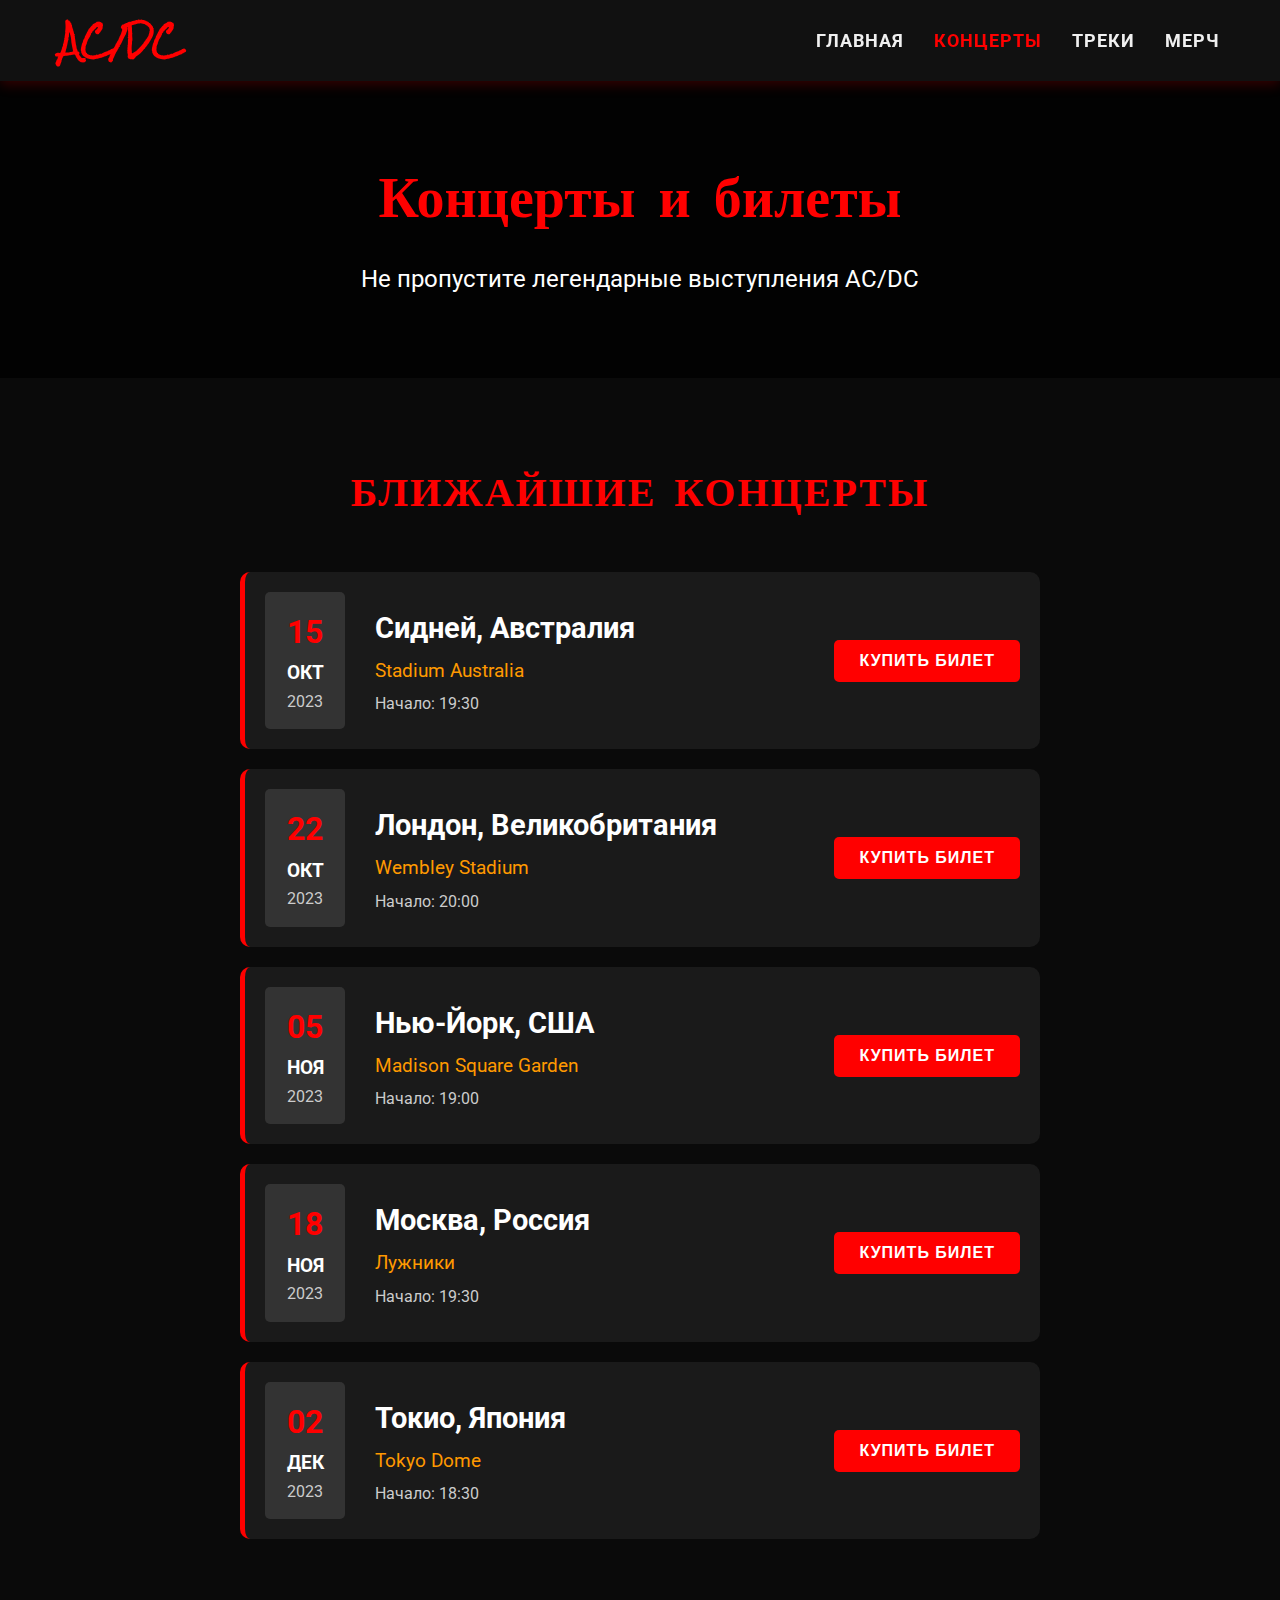
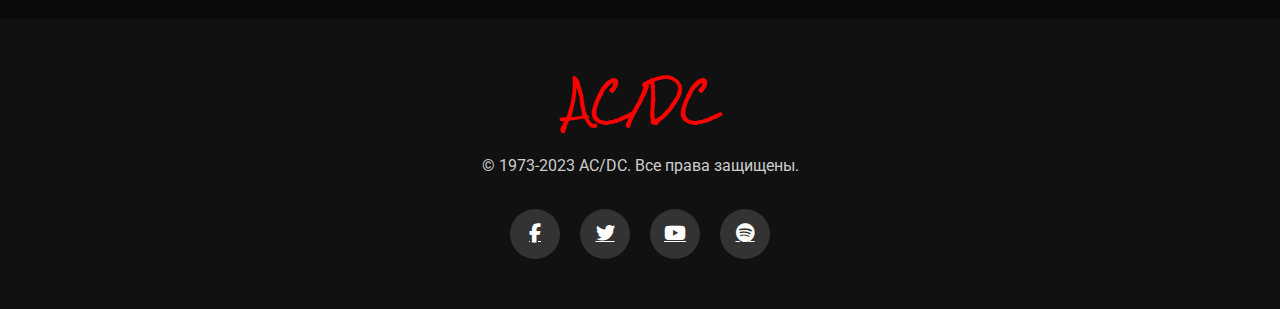
<file: concerts.html>
<!DOCTYPE html>
<html lang="ru">
<head>
    <meta charset="UTF-8">
    <meta name="viewport" content="width=device-width, initial-scale=1.0">
    <title>AC/DC - Концерты</title>
    <link rel="stylesheet" href="css/style.css">
    <link rel="stylesheet" href="https://cdnjs.cloudflare.com/ajax/libs/font-awesome/6.4.0/css/all.min.css">
    <link href="https://fonts.googleapis.com/css2?family=Roboto:wght@400;700&family=Rock+Salt&display=swap" rel="stylesheet">
</head>
<body>
    <!-- Навигация -->
    <nav class="navbar">
        <div class="container">
            <a href="index.html" class="logo">AC/DC</a>
            <div class="nav-toggle" id="navToggle">
                <i class="fas fa-bars"></i>
            </div>
            <ul class="nav-menu">
                <li><a href="index.html">Главная</a></li>
                <li><a href="concerts.html" class="active">Концерты</a></li>
                <li><a href="tracks.html">Треки</a></li>
                <li><a href="merch.html">Мерч</a></li>
            </ul>
        </div>
    </nav>

    <!-- Заголовок страницы -->
    <section class="page-header">
        <div class="container">
            <h1 class="page-title">Концерты и билеты</h1>
            <p class="page-subtitle">Не пропустите легендарные выступления AC/DC</p>
        </div>
    </section>

    <!-- Слайдер концертов -->
    <section class="section concerts-slider">
        <div class="container">
            <h2 class="section-title">Ближайшие концерты</h2>
            <div class="concerts-container">
                <div class="concert-card">
                    <div class="concert-date">
                        <span class="day">15</span>
                        <span class="month">ОКТ</span>
                        <span class="year">2023</span>
                    </div>
                    <div class="concert-info">
                        <h3 class="concert-city">Сидней, Австралия</h3>
                        <p class="concert-venue">Stadium Australia</p>
                        <p class="concert-time">Начало: 19:30</p>
                    </div>
                    <button class="btn-ticket" data-concert="Сидней, 15 октября 2023">Купить билет</button>
                </div>
                
                <div class="concert-card">
                    <div class="concert-date">
                        <span class="day">22</span>
                        <span class="month">ОКТ</span>
                        <span class="year">2023</span>
                    </div>
                    <div class="concert-info">
                        <h3 class="concert-city">Лондон, Великобритания</h3>
                        <p class="concert-venue">Wembley Stadium</p>
                        <p class="concert-time">Начало: 20:00</p>
                    </div>
                    <button class="btn-ticket" data-concert="Лондон, 22 октября 2023">Купить билет</button>
                </div>
                
                <div class="concert-card">
                    <div class="concert-date">
                        <span class="day">05</span>
                        <span class="month">НОЯ</span>
                        <span class="year">2023</span>
                    </div>
                    <div class="concert-info">
                        <h3 class="concert-city">Нью-Йорк, США</h3>
                        <p class="concert-venue">Madison Square Garden</p>
                        <p class="concert-time">Начало: 19:00</p>
                    </div>
                    <button class="btn-ticket" data-concert="Нью-Йорк, 5 ноября 2023">Купить билет</button>
                </div>
                
                <div class="concert-card">
                    <div class="concert-date">
                        <span class="day">18</span>
                        <span class="month">НОЯ</span>
                        <span class="year">2023</span>
                    </div>
                    <div class="concert-info">
                        <h3 class="concert-city">Москва, Россия</h3>
                        <p class="concert-venue">Лужники</p>
                        <p class="concert-time">Начало: 19:30</p>
                    </div>
                    <button class="btn-ticket" data-concert="Москва, 18 ноября 2023">Купить билет</button>
                </div>
                
                <div class="concert-card">
                    <div class="concert-date">
                        <span class="day">02</span>
                        <span class="month">ДЕК</span>
                        <span class="year">2023</span>
                    </div>
                    <div class="concert-info">
                        <h3 class="concert-city">Токио, Япония</h3>
                        <p class="concert-venue">Tokyo Dome</p>
                        <p class="concert-time">Начало: 18:30</p>
                    </div>
                    <button class="btn-ticket" data-concert="Токио, 2 декабря 2023">Купить билет</button>
                </div>
            </div>
        </div>
    </section>

    <!-- Модальное окно для покупки билетов -->
    <div class="modal-overlay" id="ticketModal">
        <div class="modal">
            <div class="modal-header">
                <h2 class="modal-title">Покупка билета</h2>
                <button class="modal-close" id="modalClose">&times;</button>
            </div>
            <div class="modal-body">
                <form id="ticketForm">
                    <div class="form-group">
                        <label for="concert">Концерт:</label>
                        <input type="text" id="concert" name="concert" readonly>
                    </div>
                    <div class="form-group">
                        <label for="name">ФИО:</label>
                        <input type="text" id="name" name="name" required>
                    </div>
                    <div class="form-group">
                        <label for="email">Email:</label>
                        <input type="email" id="email" name="email" required>
                    </div>
                    <div class="form-group">
                        <label for="phone">Телефон:</label>
                        <input type="tel" id="phone" name="phone" required>
                    </div>
                    <div class="form-group">
                        <label for="quantity">Количество билетов:</label>
                        <select id="quantity" name="quantity">
                            <option value="1">1</option>
                            <option value="2">2</option>
                            <option value="3">3</option>
                            <option value="4">4</option>
                            <option value="5">5</option>
                        </select>
                    </div>
                    <div class="form-group">
                        <label for="category">Категория:</label>
                        <select id="category" name="category">
                            <option value="standard">Стандарт ($120)</option>
                            <option value="vip">VIP ($250)</option>
                            <option value="front">Передние ряды ($350)</option>
                        </select>
                    </div>
                    <button type="submit" class="btn-submit">Купить</button>
                </form>
            </div>
        </div>
    </div>

    <!-- Футер -->
    <footer class="footer">
        <div class="container">
            <div class="footer-content">
                <div class="footer-logo">AC/DC</div>
                <p class="footer-text">© 1973-2023 AC/DC. Все права защищены.</p>
                <div class="social-links">
                    <a href="#"><i class="fab fa-facebook-f"></i></a>
                    <a href="#"><i class="fab fa-twitter"></i></a>
                    <a href="#"><i class="fab fa-youtube"></i></a>
                    <a href="#"><i class="fab fa-spotify"></i></a>
                </div>
            </div>
        </div>
    </footer>

    <script src="js/script.js"></script>
</body>
</html>
</file>
<file: css/style.css>
/* Базовые стили */
* {
    margin: 0;
    padding: 0;
    box-sizing: border-box;
}

body {
    font-family: 'Roboto', sans-serif;
    background-color: #0a0a0a;
    color: #f0f0f0;
    line-height: 1.6;
}

.container {
    width: 100%;
    max-width: 1200px;
    margin: 0 auto;
    padding: 0 20px;
}

.section {
    padding: 80px 0;
}

.section-title {
    font-family: 'Rock Salt', cursive;
    font-size: 2.5rem;
    text-align: center;
    margin-bottom: 50px;
    color: #ff0000;
    text-transform: uppercase;
    letter-spacing: 2px;
}

.section-text {
    font-size: 1.2rem;
    text-align: center;
    max-width: 800px;
    margin: 0 auto 40px;
    color: #ccc;
}

/* Навигация */
.navbar {
    background-color: #111;
    padding: 15px 0;
    position: fixed;
    width: 100%;
    top: 0;
    z-index: 1000;
    box-shadow: 0 4px 12px rgba(255, 0, 0, 0.2);
}

.navbar .container {
    display: flex;
    justify-content: space-between;
    align-items: center;
}

.logo {
    font-family: 'Rock Salt', cursive;
    font-size: 2rem;
    color: #ff0000;
    text-decoration: none;
    font-weight: bold;
}

.nav-menu {
    display: flex;
    list-style: none;
}

.nav-menu li {
    margin-left: 30px;
}

.nav-menu a {
    color: #f0f0f0;
    text-decoration: none;
    font-size: 1.1rem;
    font-weight: bold;
    text-transform: uppercase;
    letter-spacing: 1px;
    transition: color 0.3s;
}

.nav-menu a:hover,
.nav-menu a.active {
    color: #ff0000;
}

.nav-toggle {
    display: none;
    color: #fff;
    font-size: 1.5rem;
    cursor: pointer;
}

/* Герой-секция */
.hero {
    height: 100vh;
    background: url(../assets/images/29d5c2846b684d79c28a3a08af0aa3ce.jpg);
    background-repeat: no-repeat;
    background-position: center;
    background-size: cover;
    display: flex;
    align-items: center;
    justify-content: center;
    text-align: center;
    filter: grayscale(30%);
}

.hero-content {
    padding-top: 80px;
}

.band-name {
    font-family: 'Rock Salt', cursive;
    font-size: 6rem;
    color: #ff0000;
    text-transform: uppercase;
    letter-spacing: 5px;
    margin-bottom: 20px;
    text-shadow: 3px 3px 5px rgba(0, 0, 0, 0.8);
}

.slogan {
    font-size: 2rem;
    color: #fff;
    margin-bottom: 40px;
    font-weight: bold;
    text-shadow: 2px 2px 4px rgba(0, 0, 0, 0.8);
}

.btn-hero {
    display: inline-block;
    background-color: #ff0000;
    color: #fff;
    padding: 15px 40px;
    font-size: 1.2rem;
    font-weight: bold;
    text-decoration: none;
    border-radius: 30px;
    text-transform: uppercase;
    letter-spacing: 1px;
    transition: all 0.3s;
    border: 2px solid #ff0000;
}

.btn-hero:hover {
    background-color: transparent;
    color: #ff0000;
}

/* Участники группы */
.members-grid {
    display: grid;
    grid-template-columns: repeat(auto-fill, minmax(250px, 1fr));
    gap: 30px;
    margin-top: 40px;
}

.member-card {
    background-color: #1a1a1a;
    border-radius: 10px;
    overflow: hidden;
    transition: transform 0.3s, box-shadow 0.3s;
    border: 1px solid #333;
}

.member-card:hover {
    transform: translateY(-10px);
    box-shadow: 0 10px 20px rgba(255, 0, 0, 0.2);
}

.member-img {
    width: 100%;
    height: 250px;
    object-fit: cover;
    filter: grayscale(20%);
}

.member-name {
    font-size: 1.5rem;
    color: #ff0000;
    margin: 15px 20px 5px;
}

.member-role {
    font-size: 1.1rem;
    color: #ff9900;
    margin: 0 20px 10px;
    font-weight: bold;
}

.member-desc {
    padding: 0 20px 20px;
    color: #ccc;
}

/* Слайдер с постерами */
.slider {
    position: relative;
    overflow: hidden;
    border-radius: 10px;
    box-shadow: 0 10px 30px rgba(0, 0, 0, 0.7);
}

.slider-container {
    display: flex;
    transition: transform 0.5s ease;
}

.slide {
    min-width: 100%;
}

.slide img {
    width: 100%;
    height: 500px;
    object-fit: cover;
    display: block;
}

.slider-btn {
    position: absolute;
    top: 50%;
    transform: translateY(-50%);
    background-color: rgba(255, 0, 0, 0.7);
    color: white;
    border: none;
    width: 50px;
    height: 50px;
    border-radius: 50%;
    font-size: 1.5rem;
    cursor: pointer;
    z-index: 10;
    transition: background-color 0.3s;
}

.slider-btn:hover {
    background-color: rgba(255, 0, 0, 0.9);
}

.prev-btn {
    left: 20px;
}

.next-btn {
    right: 20px;
}

.slider-dots {
    position: absolute;
    bottom: 20px;
    left: 50%;
    transform: translateX(-50%);
    display: flex;
    gap: 10px;
}

.dot {
    width: 12px;
    height: 12px;
    border-radius: 50%;
    background-color: rgba(255, 255, 255, 0.5);
    cursor: pointer;
}

.dot.active {
    background-color: #ff0000;
}

/* Страница концертов */
.page-header {
    padding: 150px 0 80px;
    text-align: center;
    background: linear-gradient(rgba(0, 0, 0, 0.8), rgba(0, 0, 0, 0.8)), 
                url('https://images.unsplash.com/photo-1493225457124-a3eb161ffa5f?ixlib=rb-4.0.3&ixid=M3wxMjA3fDB8MHxwaG90by1wYWdlfHx8fGVufDB8fHx8fA%3D%3D&auto=format&fit=crop&w=1170&q=80') center/cover no-repeat;
}

.page-title {
    font-family: 'Rock Salt', cursive;
    font-size: 3.5rem;
    color: #ff0000;
    margin-bottom: 20px;
}

.page-subtitle {
    font-size: 1.5rem;
    color: #fff;
}

.concerts-container {
    display: flex;
    flex-direction: column;
    gap: 20px;
    max-width: 800px;
    margin: 0 auto;
}

.concert-card {
    display: flex;
    align-items: center;
    background-color: #1a1a1a;
    border-radius: 10px;
    padding: 20px;
    border-left: 5px solid #ff0000;
    transition: transform 0.3s;
}

.concert-card:hover {
    transform: translateX(10px);
}

.concert-date {
    display: flex;
    flex-direction: column;
    align-items: center;
    margin-right: 30px;
    background-color: #333;
    padding: 15px;
    border-radius: 5px;
    min-width: 80px;
}

.concert-date .day {
    font-size: 2rem;
    font-weight: bold;
    color: #ff0000;
}

.concert-date .month {
    font-size: 1.2rem;
    font-weight: bold;
    color: #fff;
}

.concert-date .year {
    font-size: 1rem;
    color: #ccc;
}

.concert-info {
    flex-grow: 1;
}

.concert-city {
    font-size: 1.8rem;
    color: #fff;
    margin-bottom: 5px;
}

.concert-venue {
    font-size: 1.2rem;
    color: #ff9900;
    margin-bottom: 5px;
}

.concert-time {
    font-size: 1rem;
    color: #ccc;
}

.btn-ticket {
    background-color: #ff0000;
    color: #fff;
    border: none;
    padding: 12px 25px;
    font-size: 1rem;
    font-weight: bold;
    border-radius: 5px;
    cursor: pointer;
    transition: background-color 0.3s;
    text-transform: uppercase;
    letter-spacing: 1px;
}

.btn-ticket:hover {
    background-color: #cc0000;
}

/* Модальное окно */
.modal-overlay {
    position: fixed;
    top: 0;
    left: 0;
    width: 100%;
    height: 100%;
    background-color: rgba(0, 0, 0, 0.8);
    display: flex;
    align-items: center;
    justify-content: center;
    z-index: 2000;
    display: none;
}

.modal {
    background-color: #1a1a1a;
    width: 90%;
    max-width: 500px;
    border-radius: 10px;
    overflow: hidden;
    box-shadow: 0 10px 30px rgba(255, 0, 0, 0.2);
}

.modal-header {
    background-color: #ff0000;
    padding: 20px;
    display: flex;
    justify-content: space-between;
    align-items: center;
}

.modal-title {
    font-family: 'Rock Salt', cursive;
    font-size: 1.8rem;
    color: #fff;
}

.modal-close {
    background: none;
    border: none;
    color: #fff;
    font-size: 2rem;
    cursor: pointer;
    line-height: 1;
}

.modal-body {
    padding: 30px;
}

.form-group {
    margin-bottom: 20px;
}

.form-group label {
    display: block;
    margin-bottom: 8px;
    font-weight: bold;
    color: #ccc;
}

.form-group input,
.form-group select {
    width: 100%;
    padding: 12px;
    background-color: #333;
    border: 1px solid #555;
    border-radius: 5px;
    color: #fff;
    font-size: 1rem;
}

.form-group input:focus,
.form-group select:focus {
    outline: none;
    border-color: #ff0000;
}

.btn-submit {
    width: 100%;
    background-color: #ff0000;
    color: #fff;
    border: none;
    padding: 15px;
    font-size: 1.2rem;
    font-weight: bold;
    border-radius: 5px;
    cursor: pointer;
    transition: background-color 0.3s;
    text-transform: uppercase;
    letter-spacing: 1px;
    margin-top: 10px;
}

.btn-submit:hover {
    background-color: #cc0000;
}

/* Страница с треками */
.player-container {
    display: flex;
    flex-wrap: wrap;
    gap: 40px;
    margin-bottom: 40px;
}

.player {
    flex: 1;
    min-width: 300px;
    background-color: #1a1a1a;
    border-radius: 10px;
    padding: 30px;
    box-shadow: 0 10px 20px rgba(0, 0, 0, 0.5);
}

.player-info {
    display: flex;
    align-items: center;
    margin-bottom: 30px;
}

.album-art {
    width: 150px;
    height: 150px;
    border-radius: 10px;
    overflow: hidden;
    margin-right: 20px;
    box-shadow: 0 5px 15px rgba(0, 0, 0, 0.5);
}

.album-art img {
    width: 100%;
    height: 100%;
    object-fit: cover;
}

.track-title {
    font-size: 2rem;
    color: #ff0000;
    margin-bottom: 5px;
}

.track-artist {
    font-size: 1.5rem;
    color: #fff;
    margin-bottom: 5px;
}

.track-album {
    font-size: 1rem;
    color: #ccc;
}

.player-controls {
    display: flex;
    justify-content: center;
    align-items: center;
    gap: 20px;
    margin-bottom: 30px;
}

.control-btn {
    background-color: #333;
    color: #fff;
    border: none;
    width: 50px;
    height: 50px;
    border-radius: 50%;
    font-size: 1.2rem;
    cursor: pointer;
    transition: background-color 0.3s;
}

.control-btn:hover {
    background-color: #ff0000;
}

.play-btn {
    width: 70px;
    height: 70px;
    font-size: 1.5rem;
    background-color: #ff0000;
}

.play-btn:hover {
    background-color: #cc0000;
}

.player-progress {
    display: flex;
    align-items: center;
    gap: 15px;
    margin-bottom: 30px;
}

.current-time,
.duration {
    font-size: 0.9rem;
    color: #ccc;
    min-width: 40px;
}

.progress-bar {
    flex-grow: 1;
    height: 6px;
    background-color: #333;
    border-radius: 3px;
    cursor: pointer;
    position: relative;
}

.progress {
    height: 100%;
    background-color: #ff0000;
    border-radius: 3px;
    width: 0%;
}

.player-volume {
    display: flex;
    align-items: center;
    gap: 15px;
}

.volume-icon {
    font-size: 1.2rem;
    color: #ccc;
}

.volume-bar {
    flex-grow: 1;
    height: 6px;
    background-color: #333;
    border-radius: 3px;
    cursor: pointer;
    position: relative;
}

.volume-level {
    height: 100%;
    background-color: #ff0000;
    border-radius: 3px;
    width: 70%;
}

/* Плейлист */
.playlist {
    flex: 1;
    min-width: 300px;
    background-color: #1a1a1a;
    border-radius: 10px;
    overflow: hidden;
    box-shadow: 0 10px 20px rgba(0, 0, 0, 0.5);
}

.playlist-title {
    background-color: #ff0000;
    color: #fff;
    padding: 20px;
    font-size: 1.5rem;
    text-align: center;
    text-transform: uppercase;
    letter-spacing: 1px;
}

.playlist-tracks {
    max-height: 400px;
    overflow-y: auto;
}

.playlist-item {
    display: flex;
    align-items: center;
    padding: 15px 20px;
    border-bottom: 1px solid #333;
    cursor: pointer;
    transition: background-color 0.3s;
}

.playlist-item:hover {
    background-color: #222;
}

.playlist-item.active {
    background-color: #222;
    border-left: 3px solid #ff0000;
}

.track-number {
    font-size: 1.2rem;
    color: #ff0000;
    font-weight: bold;
    margin-right: 20px;
    min-width: 30px;
}

.track-details {
    flex-grow: 1;
}

.track-details h4 {
    font-size: 1.2rem;
    color: #fff;
    margin-bottom: 5px;
}

.track-details p {
    font-size: 0.9rem;
    color: #ccc;
}

.track-duration {
    font-size: 1rem;
    color: #ccc;
}

.player-instructions {
    background-color: #1a1a1a;
    border-radius: 10px;
    padding: 25px;
    border-left: 5px solid #ff0000;
}

.player-instructions h3 {
    color: #ff0000;
    margin-bottom: 15px;
    font-size: 1.5rem;
}

.player-instructions ol {
    padding-left: 20px;
    color: #ccc;
}

.player-instructions li {
    margin-bottom: 10px;
}

.player-instructions code {
    background-color: #333;
    padding: 2px 6px;
    border-radius: 3px;
    font-family: monospace;
    color: #ff9900;
}

/* Страница мерча */
.merch-grid {
    display: grid;
    grid-template-columns: repeat(auto-fill, minmax(280px, 1fr));
    gap: 30px;
}

.merch-item {
    background-color: #1a1a1a;
    border-radius: 10px;
    overflow: hidden;
    transition: transform 0.3s, box-shadow 0.3s;
}

.merch-item:hover {
    transform: translateY(-10px);
    box-shadow: 0 10px 20px rgba(255, 0, 0, 0.2);
}

.merch-img {
    width: 100%;
    height: 250px;
    object-fit: cover;
}

.merch-name {
    font-size: 1.5rem;
    color: #fff;
    margin: 15px 20px 5px;
}

.merch-price {
    font-size: 1.3rem;
    color: #ff9900;
    font-weight: bold;
    margin: 0 20px 15px;
}

.btn-merch {
    display: block;
    width: calc(100% - 40px);
    margin: 0 20px 20px;
    background-color: #ff0000;
    color: #fff;
    border: none;
    padding: 12px;
    font-size: 1.1rem;
    font-weight: bold;
    border-radius: 5px;
    cursor: pointer;
    transition: background-color 0.3s;
    text-transform: uppercase;
    letter-spacing: 1px;
}

.btn-merch:hover {
    background-color: #cc0000;
}

/* Футер */
.footer {
    background-color: #111;
    padding: 50px 0;
    text-align: center;
}

.footer-logo {
    font-family: 'Rock Salt', cursive;
    font-size: 2.5rem;
    color: #ff0000;
    margin-bottom: 20px;
}

.footer-text {
    font-size: 1rem;
    color: #ccc;
    margin-bottom: 30px;
}

.social-links {
    display: flex;
    justify-content: center;
    gap: 20px;
}

.social-links a {
    display: inline-flex;
    align-items: center;
    justify-content: center;
    width: 50px;
    height: 50px;
    background-color: #333;
    color: #fff;
    border-radius: 50%;
    font-size: 1.2rem;
    transition: background-color 0.3s, transform 0.3s;
}

.social-links a:hover {
    background-color: #ff0000;
    transform: translateY(-5px);
}

/* Адаптивность */
@media (max-width: 992px) {
    .band-name {
        font-size: 4rem;
    }
    
    .slogan {
        font-size: 1.5rem;
    }
    
    .section-title {
        font-size: 2rem;
    }
    
    .concert-card {
        flex-direction: column;
        text-align: center;
    }
    
    .concert-date {
        margin-right: 0;
        margin-bottom: 15px;
    }
}

@media (max-width: 768px) {
    .nav-toggle {
        display: block;
    }
    
    .nav-menu {
        position: fixed;
        top: 70px;
        left: 0;
        width: 100%;
        background-color: #111;
        flex-direction: column;
        align-items: center;
        padding: 20px 0;
        transform: translateY(-100%);
        opacity: 0;
        transition: transform 0.3s, opacity 0.3s;
        box-shadow: 0 10px 10px rgba(0, 0, 0, 0.3);
    }
    
    .nav-menu.active {
        transform: translateY(0);
        opacity: 1;
    }
    
    .nav-menu li {
        margin: 15px 0;
    }
    
    .band-name {
        font-size: 3rem;
    }
    
    .page-title {
        font-size: 2.5rem;
    }
    
    .player-info {
        flex-direction: column;
        text-align: center;
    }
    
    .album-art {
        margin-right: 0;
        margin-bottom: 20px;
    }
}

@media (max-width: 576px) {
    .section {
        padding: 50px 0;
    }
    
    .band-name {
        font-size: 2.5rem;
    }
    
    .slogan {
        font-size: 1.2rem;
    }
    
    .section-title {
        font-size: 1.8rem;
    }
    
    .members-grid {
        grid-template-columns: 1fr;
    }
}
</file>
